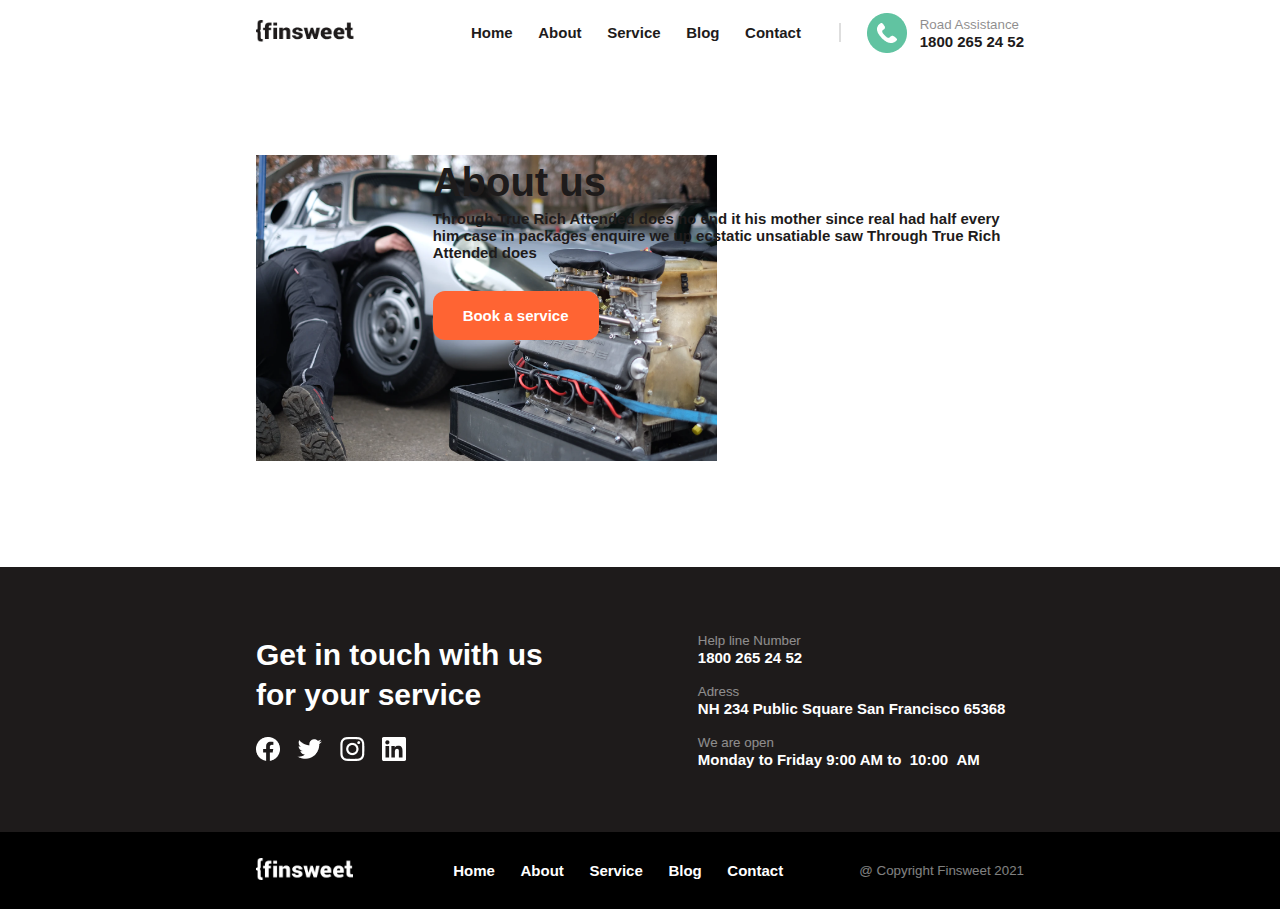
<file: about.html>
<!DOCTYPE html>
<html lang="en">
  <head>
    <meta charset="UTF-8" />
    <meta http-equiv="X-UA-Compatible" content="IE=edge" />
    <meta name="viewport" content="width=device-width, initial-scale=1.0" />
    <title>FINSWEET | About</title>
    <link rel="stylesheet" href="css/about.css" />
    <link
      rel="stylesheet"
      href="https://cdn.jsdelivr.net/npm/swiper/swiper-bundle.min.css"
    />
    <link rel="icon" type="image/x-icon" href="favicon.png" />
  </head>
  <body>
    <nav class="pad-top-one">
      <div class="container flex align justify">
        <div>
          <img
            src="./img/index-imgs/logo.png"
            alt="Finsweet logo"
            style="width: 80%"
          />
        </div>
        <div class="flex align">
          <ul class="flex">
            <li>
              <a href="index.html"><p>Home</p></a>
            </li>
            <li>
              <a href="about.html"><p class="activee">About</p></a>
            </li>
            <li>
              <a href="service.html"><p>Service</p></a>
            </li>
            <li>
              <a href="blog.html"><p>Blog</p></a>
            </li>
            <li>
              <a href="contact.html"><p>Contact</p></a>
            </li>
          </ul>
          <div>
            <span class="ash-line"></span>
          </div>
          <div class="flex align">
            <img
              class="right"
              src="./img/index-imgs/whatsapp-icon.png"
              alt="contact icon"
            />
            <div>
              <small>Road Assistance</small>
              <p>1800 265 24 52</p>
            </div>
          </div>
        </div>
      </div>
    </nav>

    <section class="view-one">
      <div class="container">
        <div class="images-flex flex">
          <div class="relative">
            <img
              data-aos="zoom-in" data-aos-delay="300"
              class="vehicle"
              src="./img/service-imgs/wheel-check.png"
              alt=""
              width="60%"
            />
            <div class="black-card absolute" data-aos="zoom-in" data-aos-delay="350">
              <h1 class="black-card-text">
                About us
              </h1>
              <p class="black-card-text">
                Through True Rich Attended does no end it his mother since real had half every him case in packages enquire we up ecstatic unsatiable saw Through True Rich Attended does    
              </p>
              <a href="service-single.html"
                ><button class="orange-button">Book a service</button></a
              >
              </div>
            </div>
          </div>
        </div>
      </div>
    </section>

    <section class="view-five">
      <div class="container">
        <div class="flex align justify">
          <div class="">
            <h3 class="white-text margin-bottom-five" style="width: 70%">
              Get in touch with us for your service
            </h3>
            <a href=""
              ><img class="logo right" src="img/index-imgs/facebook.png" alt=""
            /></a>
            <a href=""
              ><img class="logo right" src="img/index-imgs/twitter.png" alt=""
            /></a>
            <a href=""
              ><img class="logo right" src="img/index-imgs/instagram.png" alt=""
            /></a>
            <a href=""
              ><img class="logo" src="img/index-imgs/linkedin.png" alt=""
            /></a>
          </div>
          <div style="width: 50%">
            <div>
              <small class="white-text">Help line Number</small>
              <p class="white-text margin-bottom-five">1800 265 24 52</p>
            </div>
            <div>
              <small class="white-text">Adress</small>
              <p class="white-text margin-bottom-five">
                NH 234 Public Square San Francisco 65368
              </p>
            </div>
            <div>
              <small class="white-text">We are open</small>
              <p class="white-text">Monday to Friday 9:00 AM to  10:00  AM</p>
            </div>
          </div>
        </div>
      </div>
    </section>

    <footer class="view-six">
      <div class="container flex align justify">
        <div>
          <a href="#">
            <img
              src="./img/index-imgs/footer-logo.png"
              alt="Finsweet logo"
              style="width: 80%"
            />
          </a>
        </div>

        <ul class="flex">
          <li>
            <a href="index.html"><p class="white-text">Home</p></a>
          </li>
          <li>
            <a href="about.html"><p class="white-text">About</p></a>
          </li>
          <li>
            <a href="service.html"><p class="white-text">Service</p></a>
          </li>
          <li>
            <a href="blog.html"><p class="white-text">Blog</p></a>
          </li>
          <li>
            <a href="contact.html"><p class="white-text">Contact</p></a>
          </li>
        </ul>

        <small class="white-text">@ Copyright Finsweet 2021</small>
      </div>
    </footer>

  </body>
</html>
</file>
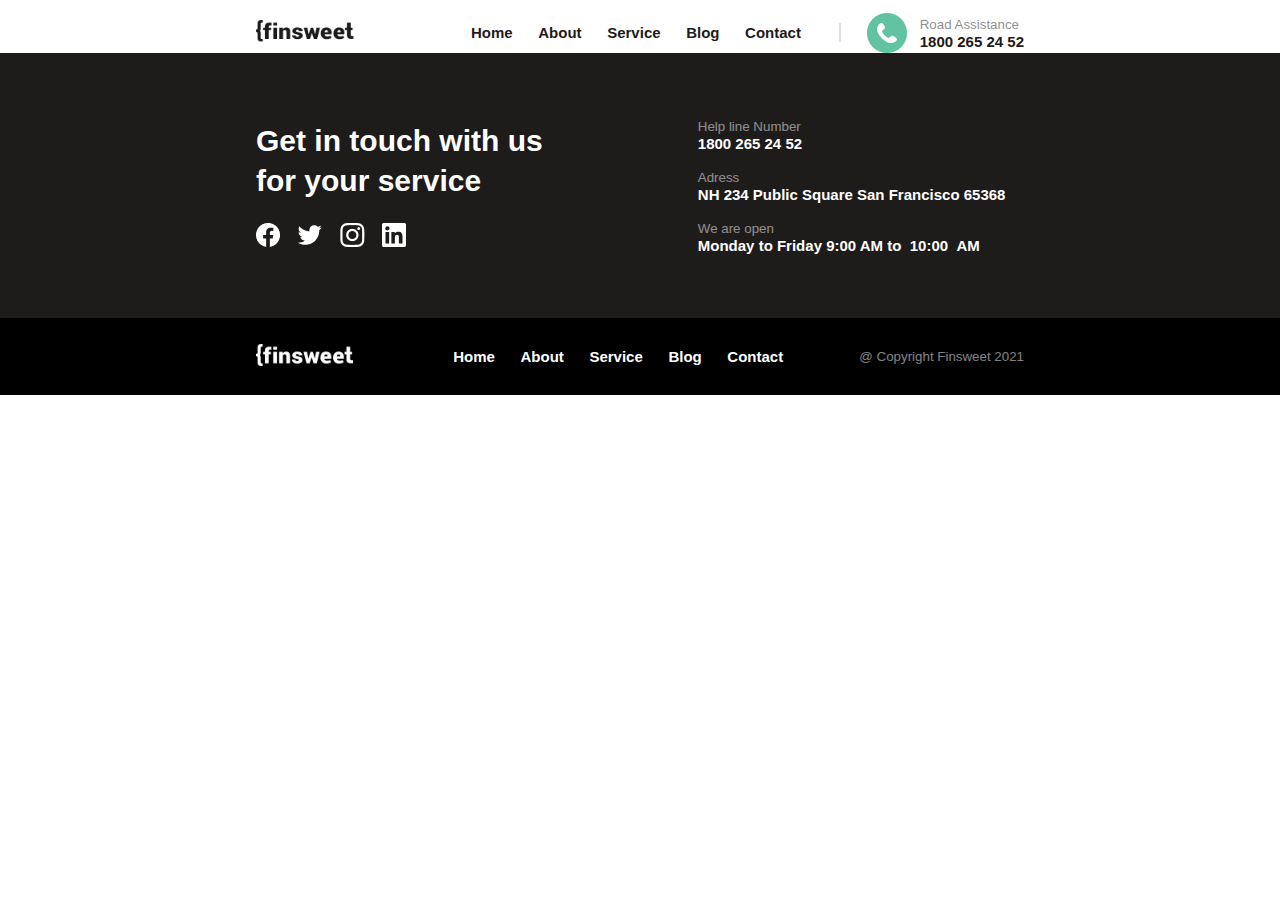
<file: blog.html>
<!DOCTYPE html>
<html lang="en">
  <head>
    <meta charset="UTF-8" />
    <meta http-equiv="X-UA-Compatible" content="IE=edge" />
    <meta name="viewport" content="width=device-width, initial-scale=1.0" />
    <title>FINSWEET | Blog</title>
    <link rel="stylesheet" href="css/blog.css" />
    <link
      rel="stylesheet"
      href="https://cdn.jsdelivr.net/npm/swiper/swiper-bundle.min.css"
    />
    <link rel="icon" type="image/x-icon" href="favicon.png" />
  </head>
  <body>
    <nav class="pad-top-one">
      <div class="container flex align justify">
        <div>
          <img
            src="./img/index-imgs/logo.png"
            alt="Finsweet logo"
            style="width: 80%"
          />
        </div>
        <div class="flex align">
          <ul class="flex">
            <li>
              <a href="index.html"><p>Home</p></a>
            </li>
            <li>
              <a href="about.html"><p>About</p></a>
            </li>
            <li>
              <a href="service.html"><p>Service</p></a>
            </li>
            <li>
              <a href="blog.html"><p>Blog</p></a>
            </li>
            <li>
              <a href="contact.html"><p>Contact</p></a>
            </li>
          </ul>
          <div>
            <span class="ash-line"></span>
          </div>
          <div class="flex align">
            <img
              class="right"
              src="./img/index-imgs/whatsapp-icon.png"
              alt="contact icon"
            />
            <div>
              <small>Road Assistance</small>
              <p>1800 265 24 52</p>
            </div>
          </div>
        </div>
      </div>
    </nav>

    <section class="view-five">
      <div class="container">
        <div class="flex align justify">
          <div class="">
            <h3 class="white-text margin-bottom-five" style="width: 70%">
              Get in touch with us for your service
            </h3>
            <a href=""
              ><img class="logo right" src="img/index-imgs/facebook.png" alt=""
            /></a>
            <a href=""
              ><img class="logo right" src="img/index-imgs/twitter.png" alt=""
            /></a>
            <a href=""
              ><img class="logo right" src="img/index-imgs/instagram.png" alt=""
            /></a>
            <a href=""
              ><img class="logo" src="img/index-imgs/linkedin.png" alt=""
            /></a>
          </div>
          <div style="width: 50%">
            <div>
              <small class="white-text">Help line Number</small>
              <p class="white-text margin-bottom-five">1800 265 24 52</p>
            </div>
            <div>
              <small class="white-text">Adress</small>
              <p class="white-text margin-bottom-five">
                NH 234 Public Square San Francisco 65368
              </p>
            </div>
            <div>
              <small class="white-text">We are open</small>
              <p class="white-text">Monday to Friday 9:00 AM to  10:00  AM</p>
            </div>
          </div>
        </div>
      </div>
    </section>

    <footer class="view-six">
      <div class="container flex align justify">
        <div>
          <a href="#">
            <img
              src="./img/index-imgs/footer-logo.png"
              alt="Finsweet logo"
              style="width: 80%"
            />
          </a>
        </div>

        <ul class="flex">
          <li>
            <a href="index.html"><p class="white-text">Home</p></a>
          </li>
          <li>
            <a href="about.html"><p class="white-text">About</p></a>
          </li>
          <li>
            <a href="service.html"><p class="white-text">Service</p></a>
          </li>
          <li>
            <a href="blog.html"><p class="white-text">Blog</p></a>
          </li>
          <li>
            <a href="contact.html"><p class="white-text">Contact</p></a>
          </li>
        </ul>

        <small class="white-text">@ Copyright Finsweet 2021</small>
      </div>
    </footer>

  </body>
</html>
</file>
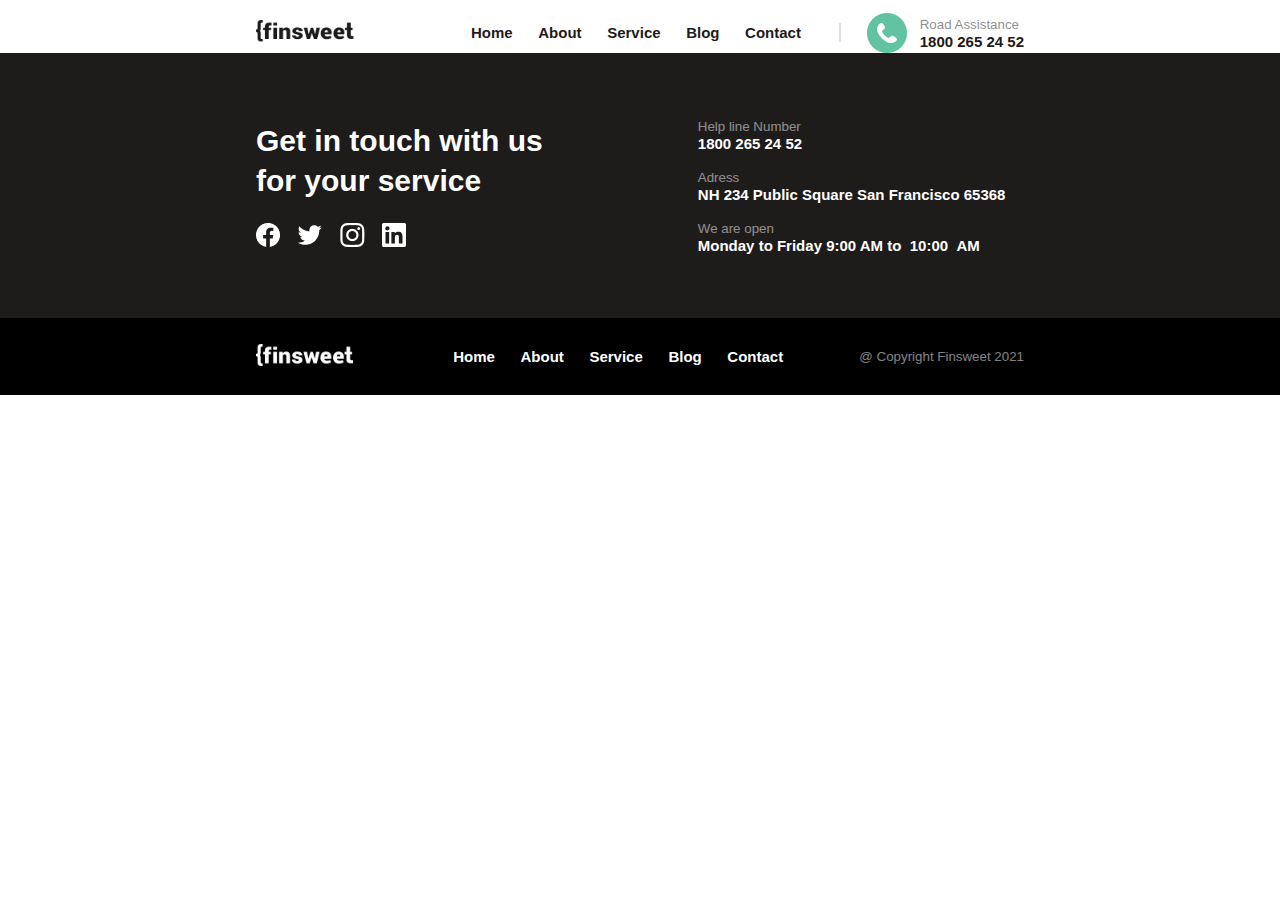
<file: contact.html>
<!DOCTYPE html>
<html lang="en">
  <head>
    <meta charset="UTF-8" />
    <meta http-equiv="X-UA-Compatible" content="IE=edge" />
    <meta name="viewport" content="width=device-width, initial-scale=1.0" />
    <title>FINSWEET | Contact</title>
    <link rel="stylesheet" href="css/contact.css" />
    <link
      rel="stylesheet"
      href="https://cdn.jsdelivr.net/npm/swiper/swiper-bundle.min.css"
    />
    <link rel="icon" type="image/x-icon" href="favicon.png" />
  </head>
  <body>
    <nav class="pad-top-one">
      <div class="container flex align justify">
        <div>
          <img
            src="./img/index-imgs/logo.png"
            alt="Finsweet logo"
            style="width: 80%"
          />
        </div>
        <div class="flex align">
          <ul class="flex">
            <li>
              <a href="index.html"><p>Home</p></a>
            </li>
            <li>
              <a href="about.html"><p>About</p></a>
            </li>
            <li>
              <a href="service.html"><p>Service</p></a>
            </li>
            <li>
              <a href="blog.html"><p>Blog</p></a>
            </li>
            <li>
              <a href="contact.html"><p>Contact</p></a>
            </li>
          </ul>
          <div>
            <span class="ash-line"></span>
          </div>
          <div class="flex align">
            <img
              class="right"
              src="./img/index-imgs/whatsapp-icon.png"
              alt="contact icon"
            />
            <div>
              <small>Road Assistance</small>
              <p>1800 265 24 52</p>
            </div>
          </div>
        </div>
      </div>
    </nav>

    <section class="view-five">
      <div class="container">
        <div class="flex align justify">
          <div class="">
            <h3 class="white-text margin-bottom-five" style="width: 70%">
              Get in touch with us for your service
            </h3>
            <a href=""
              ><img class="logo right" src="img/index-imgs/facebook.png" alt=""
            /></a>
            <a href=""
              ><img class="logo right" src="img/index-imgs/twitter.png" alt=""
            /></a>
            <a href=""
              ><img class="logo right" src="img/index-imgs/instagram.png" alt=""
            /></a>
            <a href=""
              ><img class="logo" src="img/index-imgs/linkedin.png" alt=""
            /></a>
          </div>
          <div style="width: 50%">
            <div>
              <small class="white-text">Help line Number</small>
              <p class="white-text margin-bottom-five">1800 265 24 52</p>
            </div>
            <div>
              <small class="white-text">Adress</small>
              <p class="white-text margin-bottom-five">
                NH 234 Public Square San Francisco 65368
              </p>
            </div>
            <div>
              <small class="white-text">We are open</small>
              <p class="white-text">Monday to Friday 9:00 AM to  10:00  AM</p>
            </div>
          </div>
        </div>
      </div>
    </section>

    <footer class="view-six">
      <div class="container flex align justify">
        <div>
          <a href="#">
            <img
              src="./img/index-imgs/footer-logo.png"
              alt="Finsweet logo"
              style="width: 80%"
            />
          </a>
        </div>

        <ul class="flex">
          <li>
            <a href="index.html"><p class="white-text">Home</p></a>
          </li>
          <li>
            <a href="about.html"><p class="white-text">About</p></a>
          </li>
          <li>
            <a href="service.html"><p class="white-text">Service</p></a>
          </li>
          <li>
            <a href="blog.html"><p class="white-text">Blog</p></a>
          </li>
          <li>
            <a href="contact.html"><p class="white-text">Contact</p></a>
          </li>
        </ul>

        <small class="white-text">@ Copyright Finsweet 2021</small>
      </div>
    </footer>

  </body>
</html>
</file>
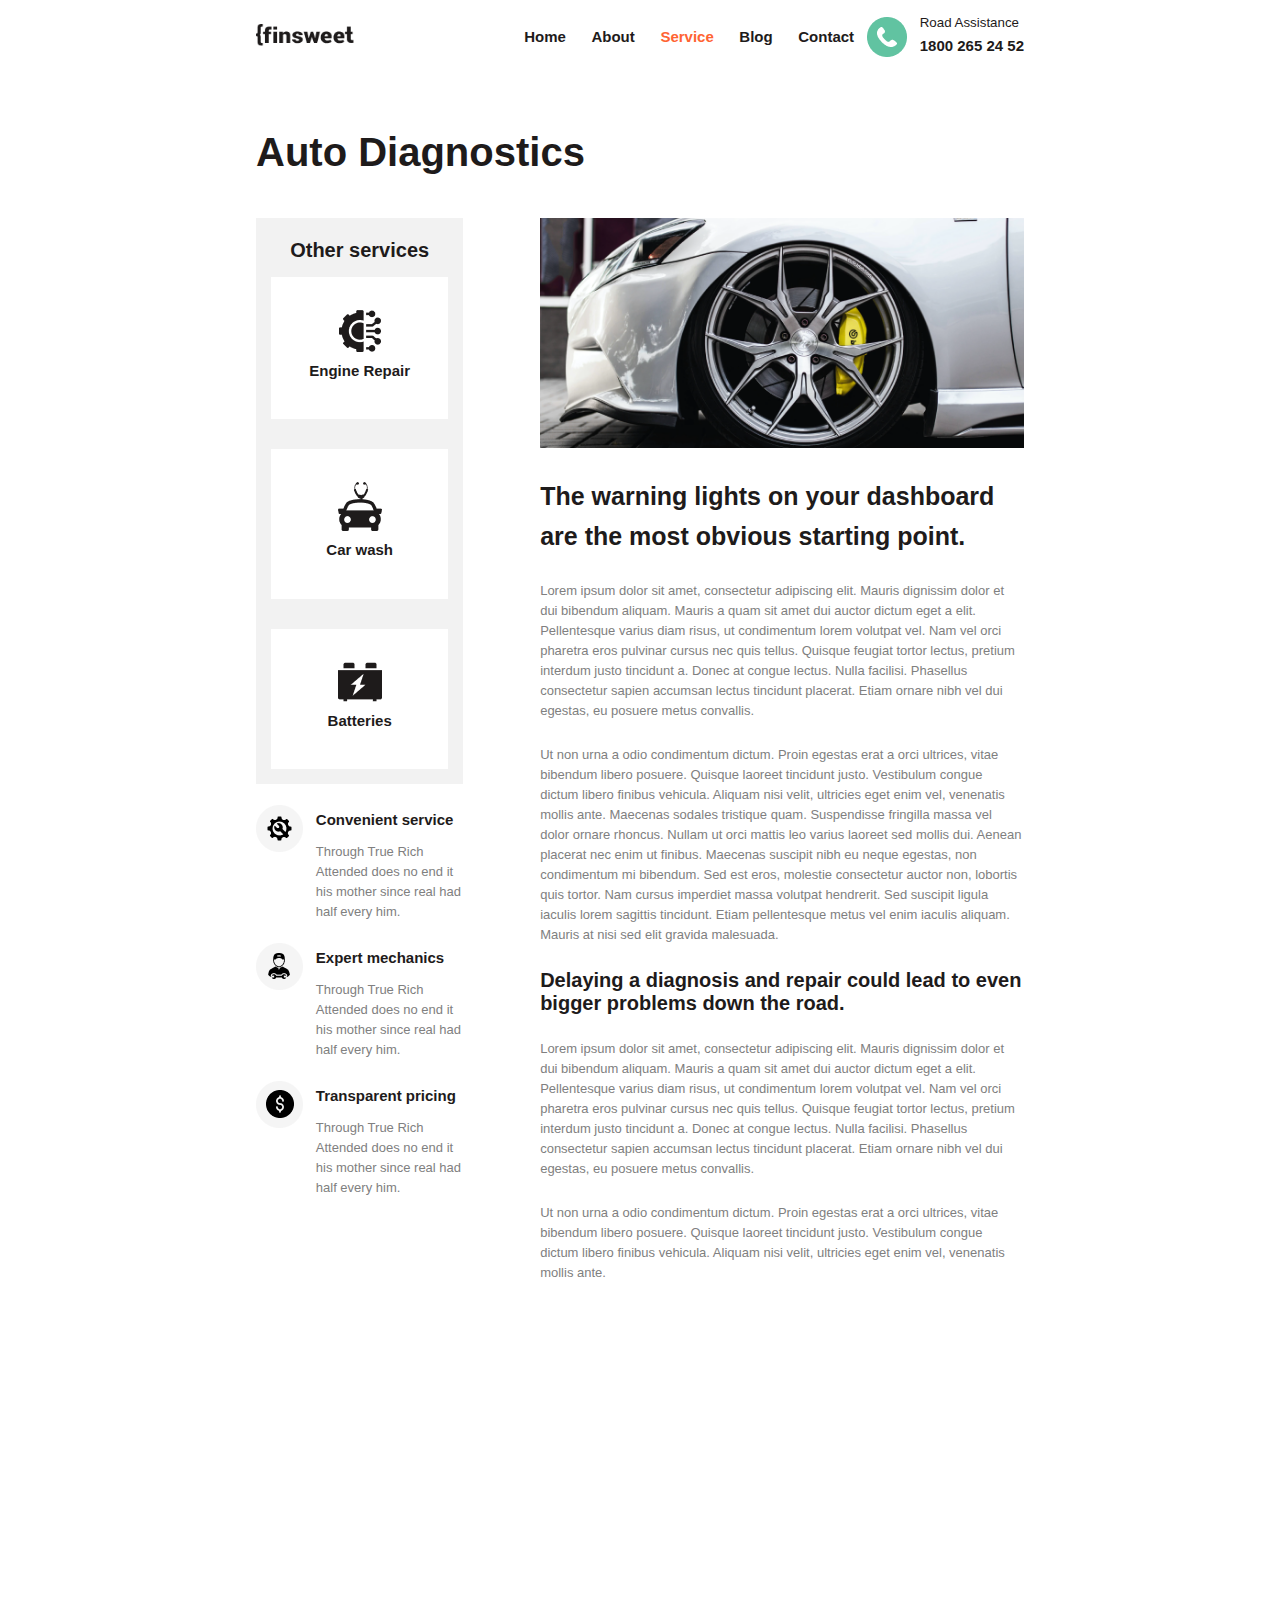
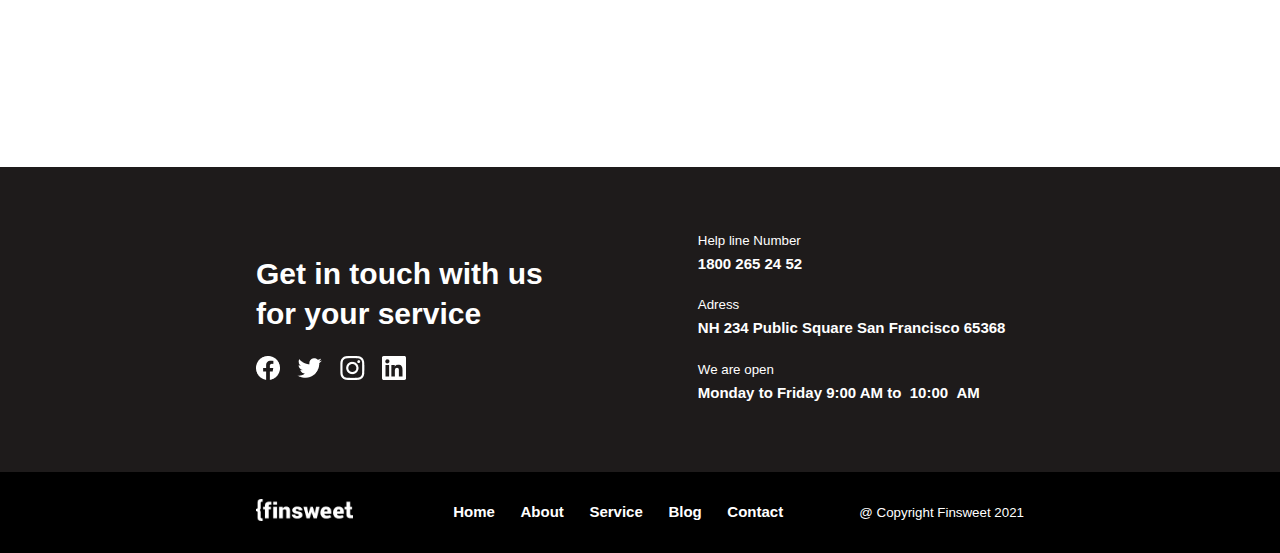
<file: service-single.html>
<!DOCTYPE html>
<html lang="en">
  <head>
    <meta charset="UTF-8" />
    <meta http-equiv="X-UA-Compatible" content="IE=edge" />
    <meta name="viewport" content="width=device-width, initial-scale=1.0" />
    <title>FINSWEET | Service-single</title>
    <link rel="stylesheet" href="css/service-single.css" />
    <link
      rel="stylesheet"
      href="https://cdn.jsdelivr.net/npm/swiper/swiper-bundle.min.css"
    />
    <link rel="stylesheet" href="https://unpkg.com/aos@next/dist/aos.css" />
    <link rel="icon" type="image/x-icon" href="favicon.png" />
  </head>
  <body>
    <nav class="pad-top-one">
      <div class="container flex align justify">
        <div>
          <img
            src="./img/index-imgs/logo.png"
            alt="Finsweet logo"
            style="width: 80%"
          />
        </div>
        <div class="flex align">
          <ul class="flex">
            <li>
              <a href="index.html"><p>Home</p></a>
            </li>
            <li>
              <a href="about.html"><p>About</p></a>
            </li>
            <li>
              <a href="service.html"><p class="activee">Service</p></a>
            </li>
            <li>
              <a href="blog.html"><p>Blog</p></a>
            </li>
            <li>
              <a href="contact.html"><p>Contact</p></a>
            </li>
          </ul>
          <div>
            <span class="ash-line"></span>
          </div>
          <div class="flex align">
            <img
              class="right"
              src="./img/index-imgs/whatsapp-icon.png"
              alt="contact icon"
            />
            <div>
              <small>Road Assistance</small>
              <p>1800 265 24 52</p>
            </div>
          </div>
        </div>
      </div>
    </nav>

    <section class="view-one">
      <div class="container">
        <h1 class="margin-bottom-five">Auto Diagnostics</h1>
        <div id="mechanic-section" class="flex" style="align-items: start;">
          <div class="box-one">
            <div class="gray-box">
              <div class="grid-container">
                <span class="text text-align">Other services</span>
                <div class="grid-card">
                  <img src="img/index-imgs/engine.png" alt="" />
                  <p class="">Engine Repair</p>
                </div>
                <div class="grid-card">
                  <img src="./img/index-imgs/car.png" alt="" />
                  <p class="">Car wash</p>
                </div>
                <div class="grid-card">
                  <img src="./img/index-imgs/battery.png" alt="" />
                  <p class="">Batteries</p>
                </div>
              </div>
            </div>
            <div class="flex margin-top-ten logo">
              <div>
                <img
                  class="right"
                  src="./img/service-single-imgs/ash-setting.png"
                  alt="setting icon"
                />
              </div>
              <div data-aos="">
                <p class="margin-bottom-five">Convenient service</p>
                <span class="small-text">Through True Rich Attended does no end it his mother since real had half every him.</span>
              </div>
            </div>
            <div class="flex margin-top-ten logo">
              <div>
                <img
                  class="right"
                  src="./img/service-single-imgs/ash-profile.png"
                  alt="profile icon"
                />
              </div>
              <div data-aos="">
                <p class="margin-bottom-five">Expert mechanics</p>
                <span class="small-text">Through True Rich Attended does no end it his mother since real had half every him.</span>
              </div>
            </div>
            <div class="flex margin-top-ten logo">
              <div>
                <img
                  class="right"
                  src="./img/service-single-imgs/ash-dollar.png"
                  alt="dollar icon"
                />
              </div>
              <div data-aos="">
                <p class="margin-bottom-five">Transparent pricing</p>
                <span class="small-text">Through True Rich Attended does no end it his mother since real had half every him.</span>
              </div>
            </div>
          </div>
          <div class="box-two">
            <div class="">
              <img src="./img/service-imgs/white-ride.png" alt="" data-aos="zoom-out" class="margin-bottom-five" style=" width: 100%; height: 230px; object-fit: cover;">
              <h4>The warning lights on your dashboard are the most obvious starting point.</h4>
              <span class="small-text">
                Lorem ipsum dolor sit amet, consectetur adipiscing elit. Mauris dignissim dolor et dui bibendum aliquam. Mauris a quam sit amet dui auctor dictum eget a elit. Pellentesque varius diam risus, ut condimentum lorem volutpat vel. Nam vel orci pharetra eros pulvinar cursus nec quis tellus. Quisque feugiat tortor lectus, pretium interdum justo tincidunt a. Donec at congue lectus. Nulla facilisi. Phasellus consectetur sapien accumsan lectus tincidunt placerat. Etiam ornare nibh vel dui egestas, eu posuere metus convallis.
              </span>
              <span class="small-text margin-bottom-five">
                Ut non urna a odio condimentum dictum. Proin egestas erat a orci ultrices, vitae bibendum libero posuere. Quisque laoreet tincidunt justo. Vestibulum congue dictum libero finibus vehicula. Aliquam nisi velit, ultricies eget enim vel, venenatis mollis ante. Maecenas sodales tristique quam. Suspendisse fringilla massa vel dolor ornare rhoncus. Nullam ut orci mattis leo varius laoreet sed mollis dui. Aenean placerat nec enim ut finibus. Maecenas suscipit nibh eu neque egestas, non condimentum mi bibendum. Sed est eros, molestie consectetur auctor non, lobortis quis tortor. Nam cursus imperdiet massa volutpat hendrerit. Sed suscipit ligula iaculis lorem sagittis tincidunt. Etiam pellentesque metus vel enim iaculis aliquam. Mauris at nisi sed elit gravida malesuada.
              </span>
              <span class="text">Delaying a diagnosis and repair could lead to even bigger problems down the road.</span>
              <span class="small-text">
                Lorem ipsum dolor sit amet, consectetur adipiscing elit. Mauris dignissim dolor et dui bibendum aliquam. Mauris a quam sit amet dui auctor dictum eget a elit. Pellentesque varius diam risus, ut condimentum lorem volutpat vel. Nam vel orci pharetra eros pulvinar cursus nec quis tellus. Quisque feugiat tortor lectus, pretium interdum justo tincidunt a. Donec at congue lectus. Nulla facilisi. Phasellus consectetur sapien accumsan lectus tincidunt placerat. Etiam ornare nibh vel dui egestas, eu posuere metus convallis.
              </span>
              <span class="small-text">
                Ut non urna a odio condimentum dictum. Proin egestas erat a orci ultrices, vitae bibendum libero posuere. Quisque laoreet tincidunt justo. Vestibulum congue dictum libero finibus vehicula. Aliquam nisi velit, ultricies eget enim vel, venenatis mollis ante.
              </span>
            </div>
          </div>
        </div>
      </div>
    </section>

    <div class="images-flex flex">
      <div class="relative">
        <img
          data-aos="zoom-in" data-aos-delay="300"
          class="vehicle"
          src="./img/index-imgs/vehicle.png"
          alt=""
          width="70%"
        />
        <div class="orange-card absolute" data-aos="zoom-out" data-aos-delay="350">
          <h3 class="absolute orange-card-text">
            Get in touch with us for <br />
            your service related query
          </h3>
          <a href="contact.html"
            ><button class="black-button">Contact us</button></a
          >
        </div>
      </div>
      <img
        data-aos="zoom-in" data-aos-delay="400"
        class="capacitor"
        src="./img/index-imgs/capacitor.png"
        alt=""
        width="40%"
      />
    </div>

    <section class="view-five">
      <div class="container">
        <div class="flex align justify">
          <div class="">
            <h3 class="white-text margin-bottom-five" style="width: 70%">
              Get in touch with us for your service
            </h3>
            <a href=""
              ><img class="logo right" src="img/index-imgs/facebook.png" alt=""
            /></a>
            <a href=""
              ><img class="logo right" src="img/index-imgs/twitter.png" alt=""
            /></a>
            <a href=""
              ><img class="logo right" src="img/index-imgs/instagram.png" alt=""
            /></a>
            <a href=""
              ><img class="logo" src="img/index-imgs/linkedin.png" alt=""
            /></a>
          </div>
          <div style="width: 50%">
            <div>
              <small class="white-text">Help line Number</small>
              <p class="white-text margin-bottom-five">1800 265 24 52</p>
            </div>
            <div>
              <small class="white-text">Adress</small>
              <p class="white-text margin-bottom-five">
                NH 234 Public Square San Francisco 65368
              </p>
            </div>
            <div>
              <small class="white-text">We are open</small>
              <p class="white-text">Monday to Friday 9:00 AM to  10:00  AM</p>
            </div>
          </div>
        </div>
      </div>
    </section>

    <footer class="view-six">
      <div class="container flex align justify">
        <div>
          <a href="#">
            <img
              src="./img/index-imgs/footer-logo.png"
              alt="Finsweet logo"
              style="width: 80%"
            />
          </a>
        </div>

        <ul class="flex">
          <li>
            <a href="index.html"><p class="white-text">Home</p></a>
          </li>
          <li>
            <a href="about.html"><p class="white-text">About</p></a>
          </li>
          <li>
            <a href="service.html"><p class="white-text">Service</p></a>
          </li>
          <li>
            <a href="blog.html"><p class="white-text">Blog</p></a>
          </li>
          <li>
            <a href="contact.html"><p class="white-text">Contact</p></a>
          </li>
        </ul>

        <small class="white-text">@ Copyright Finsweet 2021</small>
      </div>
    </footer>

    <script src="https://unpkg.com/aos@2.3.1/dist/aos.js"></script>
    <script>
      AOS.init({
        duration: 1500,
        once: true,
      });
    </script>

  </body>
</html>
</file>
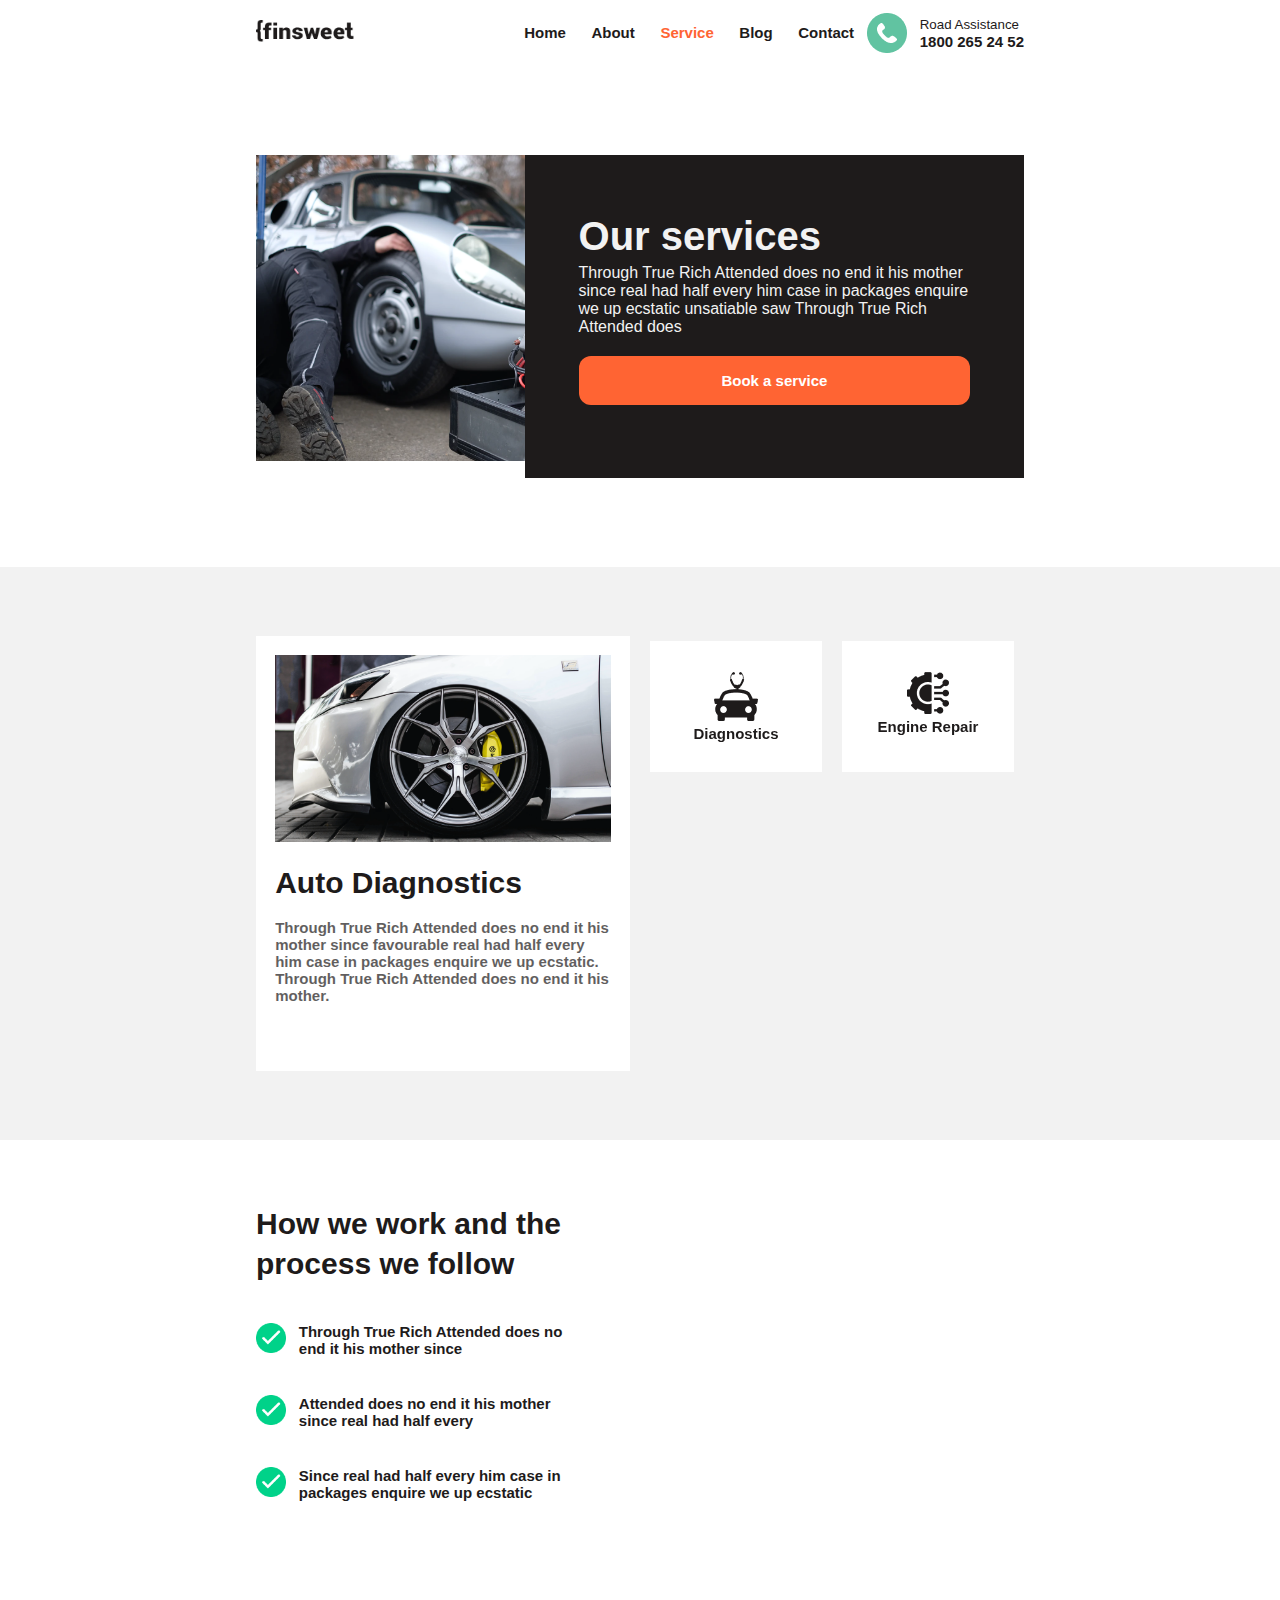
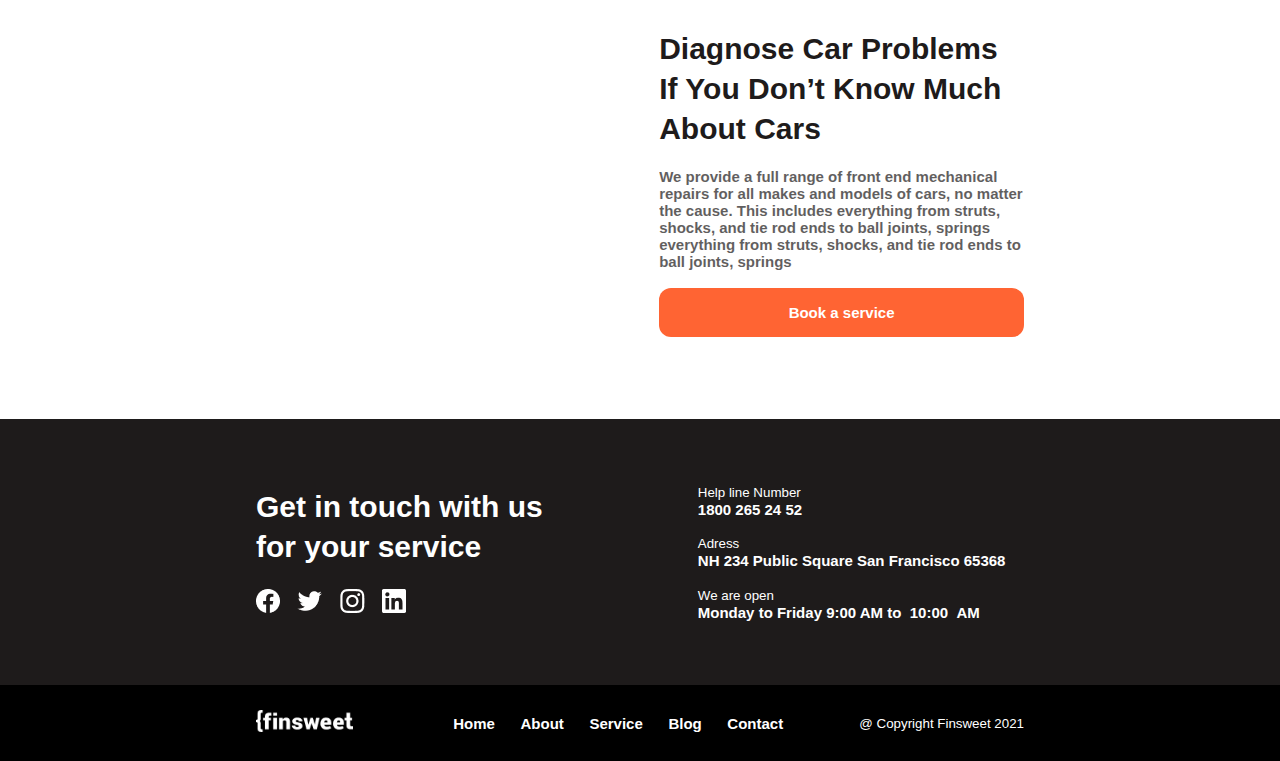
<file: service.html>
<!DOCTYPE html>
<html lang="en">
  <head>
    <meta charset="UTF-8" />
    <meta http-equiv="X-UA-Compatible" content="IE=edge" />
    <meta name="viewport" content="width=device-width, initial-scale=1.0" />
    <title>FINSWEET | Services</title>
    <link rel="stylesheet" href="css/service.css" />
    <link
      rel="stylesheet"
      href="https://cdn.jsdelivr.net/npm/swiper/swiper-bundle.min.css"
    />
    <link rel="stylesheet" href="https://unpkg.com/aos@next/dist/aos.css" />
    <link rel="icon" type="image/x-icon" href="favicon.png" />
  </head>
  <body>
    <nav class="pad-top-one">
      <div class="container flex align justify">
        <div>
          <img
            src="./img/index-imgs/logo.png"
            alt="Finsweet logo"
            style="width: 80%"
          />
        </div>
        <div class="flex align">
          <ul class="flex">
            <li>
              <a href="index.html"><p>Home</p></a>
            </li>
            <li>
              <a href="about.html"><p>About</p></a>
            </li>
            <li>
              <a href="service.html"><p class="activee">Service</p></a>
            </li>
            <li>
              <a href="blog.html"><p>Blog</p></a>
            </li>
            <li>
              <a href="contact.html"><p>Contact</p></a>
            </li>
          </ul>
          <div>
            <span class="ash-line"></span>
          </div>
          <div class="flex align">
            <img
              class="right"
              src="./img/index-imgs/whatsapp-icon.png"
              alt="contact icon"
            />
            <div>
              <small>Road Assistance</small>
              <p>1800 265 24 52</p>
            </div>
          </div>
        </div>
      </div>
    </nav>

    <section class="view-one">
      <div class="container">
        <div class="images-flex flex">
          <div class="relative">
            <img
              data-aos="zoom-in" data-aos-delay="300"
              class="vehicle"
              src="./img/service-imgs/wheel-check.png"
              alt=""
              width="60%"
            />
            <div class="black-card absolute" data-aos="zoom-in" data-aos-delay="350">
              <h1 class="black-card-text">
                Our services
              </h1>
              <span class="black-card-text">
                Through True Rich Attended does no end it his mother since real had half every him case in packages enquire we up ecstatic unsatiable saw Through True Rich Attended does  
              </span>
              <a href="service-single.html"
                ><button class="orange-button">Book a service</button></a
              >
              </div>
            </div>
          </div>
        </div>
      </div>
    </section>

    <section class="view-four">
      <div class="container">
        <div id="mechanic-section" class="flex align">
          <div class="section-one">
            <div class="grid-box">
              <img src="./img/service-imgs/white-ride.png" alt="" data-aos="zoom-out" class="margin-bottom-five" style=" width: 100%;">
              <h3 class="margin-bottom-five">Auto Diagnostics</h3>
              <p class="opaque">
                Through True Rich Attended does no end it his mother since favourable real had half every him case in packages enquire we up ecstatic. Through True Rich Attended does no end it his mother. 
              </p>
              <a href="service-single.html" class="flex margin-top-ten" data-aos="fade-right">
                <p class="know-learn-services right">See service details</p>
                <img src="./img/index-imgs/arrow.png" alt="arrow" width="10%" />
              </a>
            </div>
          </div>
          <div class="section-two">
            <div class="grid-container">
              <div class="grid-card" data-aos="flip-left" data-aos-delay="50">
                <img src="./img/index-imgs/car.png" alt="" />
                <p class="">Diagnostics</p>
              </div>
              <div class="grid-card" data-aos="flip-left" data-aos-delay="150">
                <img src="img/index-imgs/engine.png" alt="" />
                <p class="">Engine Repair</p>
              </div>
              <div class="grid-card" data-aos="flip-left" data-aos-delay="250">
                <img src="./img/index-imgs/car-two.png" alt="" />
                <p class="">Body Work</p>
              </div>
              <div class="grid-card" data-aos="flip-left" data-aos-delay="350">
                <img src="./img/index-imgs/battery.png" alt="" />
                <p class="">Batteries</p>
              </div>
              <div class="grid-card" data-aos="flip-left" data-aos-delay="450">
                <img src="./img/index-imgs/car.png" alt="" />
                <p class="">Car wash</p>
              </div>
              <div class="grid-card" data-aos="flip-left" data-aos-delay="550">
                <img src="img/index-imgs/engine.png" alt="" />
                <p class="">AC Repair</p>
              </div>
            </div>
          </div>
        </div>
      </div>
    </section>

    <section class="view-one">
      <div class="container">
        <div id="mechanic-section" class="flex align">
          <div class="section-one">
            <h3>How we work and the process we follow</h3>
            <div class="flex margin-top-ten logo">
              <div>
                <img
                  class="right"
                  src="./img/service-imgs/green-check.png"
                  alt="" width="30"
                />
              </div>
              <div>
                <p style="width: 85%;">Through True Rich Attended does no end it his mother since</p>
              </div>
            </div>
            <div class="flex margin-top-ten logo">
              <div>
                <img
                  class="right"
                  src="./img/service-imgs/green-check.png"
                  alt="" width="30"
                />
              </div>
              <div>
                <p style="width: 85%;">Attended does no end it his mother since real had half every</p>
              </div>
            </div>
            <div class="flex margin-top-ten logo">
              <div>
                <img
                  class="right"
                  src="./img/service-imgs/green-check.png"
                  alt="" width="30"
                />
              </div>
              <div>
                <p style="width: 85%;">Since real had half every him case in packages enquire we up ecstatic</p>
              </div>
            </div>
          </div>
          <div class="section-two">
            <div class="flex justify">
              <img src="./img/service-imgs/ash-ride.png" alt="" width="49%" data-aos="flip-right">
              <img src="./img/service-imgs/wheel-fix.png" alt="" width="49%" data-aos="flip-right">
            </div>
          </div>
        </div>
      </div>
    </section>

    <section class="view-one">
      <div class="container">
        <div id="mechanic-section" class="flex">
          <div class="section-one" style="margin-right: 5%;">
            <div class="flex justify">
              <img src="./img/service-imgs/wheels.png" alt="" width="49%" data-aos="flip-right">
              <img src="./img/service-imgs/open-burnet.png" alt="" width="49%" data-aos="flip-right">
            </div>
          </div>

          <div class="section-two" style="">
            <h3 class="margin-bottom-five">Diagnose Car Problems If You Don’t Know Much About Cars</h3>
            <p class="opaque">
              We provide a full range of front end mechanical repairs for all makes and models of cars, no matter the cause. This includes everything from struts, shocks, and tie rod ends to ball joints, springs everything from struts, shocks, and tie rod ends to ball joints, springs
            </p>
            <a href="service-single.html"
            ><button class="orange-button">Book a service</button></a
          >
          </div>
        </div>
      </div>
    </section>

    <section class="view-five">
      <div class="container">
        <div class="flex align justify">
          <div class="">
            <h3 class="white-text margin-bottom-five" style="width: 70%">
              Get in touch with us for your service
            </h3>
            <a href=""
              ><img class="logo right" src="img/index-imgs/facebook.png" alt=""
            /></a>
            <a href=""
              ><img class="logo right" src="img/index-imgs/twitter.png" alt=""
            /></a>
            <a href=""
              ><img class="logo right" src="img/index-imgs/instagram.png" alt=""
            /></a>
            <a href=""
              ><img class="logo" src="img/index-imgs/linkedin.png" alt=""
            /></a>
          </div>
          <div style="width: 50%">
            <div>
              <small class="white-text">Help line Number</small>
              <p class="white-text margin-bottom-five">1800 265 24 52</p>
            </div>
            <div>
              <small class="white-text">Adress</small>
              <p class="white-text margin-bottom-five">
                NH 234 Public Square San Francisco 65368
              </p>
            </div>
            <div>
              <small class="white-text">We are open</small>
              <p class="white-text">Monday to Friday 9:00 AM to  10:00  AM</p>
            </div>
          </div>
        </div>
      </div>
    </section>

    <footer class="view-six">
      <div class="container flex align justify">
        <div>
          <a href="#">
            <img
              src="./img/index-imgs/footer-logo.png"
              alt="Finsweet logo"
              style="width: 80%"
            />
          </a>
        </div>

        <ul class="flex">
          <li>
            <a href="index.html"><p class="white-text">Home</p></a>
          </li>
          <li>
            <a href="about.html"><p class="white-text">About</p></a>
          </li>
          <li>
            <a href="service.html"><p class="white-text">Service</p></a>
          </li>
          <li>
            <a href="blog.html"><p class="white-text">Blog</p></a>
          </li>
          <li>
            <a href="contact.html"><p class="white-text">Contact</p></a>
          </li>
        </ul>

        <small class="white-text">@ Copyright Finsweet 2021</small>
      </div>
    </footer>

    <script src="https://unpkg.com/aos@2.3.1/dist/aos.js"></script>
    <script>
      AOS.init({
        duration: 1500,
        once: true,
      });
    </script>

  </body>
</html>
</file>
<file: css/about.css>
@import url("https://fonts.googleapis.com/css2?family=Playfair+Display&family=Raleway:wght@100&display=swap");

* {
  margin: 0;
  padding: 0;
  color: #1e1b1b;
  box-sizing: border-box;
  font-family: "Manrope", sans-serif;
}

.container {
  width: 60vw;
  margin: auto;
}

h1 {
  font-size: 40px;
  font-weight: 600;
  line-height: 55px;
}

h2 {
  font-size: 35px;
  font-weight: 580;
  line-height: 50px;
}

h3 {
  font-size: 30px;
  font-weight: 550;
  line-height: 40px;
}

p {
  font-size: 15px;
  font-weight: 600;
}

.know-learn-services {
  font-size: 12px;
  font-weight: 600;
  margin-left: 4.5vw;
}

small, .opacity {
  opacity: 0.5;
}

a {
  text-decoration: none;
}

li {
  margin: 0 1vw;
  list-style: none;
}

.orange-card-text, .white-text, input[type=submit], .black-button, .orange-button {
  color: #ffffff;
}

.grid-card, .panel, .slider-card {
  background-color: #ffffff;
}

.pad-top-one {
  padding-top: 1%;
}

.pad-top-five {
  padding-top: 5%;
}

.red-line, .margin-top-ten {
  margin-top: 10%;
}

.margin-bottom-five {
  margin-bottom: 5%;
}

.view-one, .view-two, .view-four, .view-five, .view-three {
  padding: 5% 0;
}

 .view-two, .view-five, .view-four {
  background-color: #e2e6e9;
}

.view-four {
  background-color: #f2f2f2;
}

.view-five, .black-button {
  background-color: #1e1b1b;
}

.view-six {
  padding: 2% 0;
  background-color: #000;
}

.accordion, .accordion:after, .orange-button, .black-button, input[type="submit"], input[type="text"], input[type="email"], input[type="tel"] {
  border: none;
}

.orange-button, .black-button, input[type="submit"] {
  margin: 5% 0;
  font-weight: 600;
  font-size: 15px;
  border-radius: 12px;
  padding: 16px 30px 16px 30px;
}

.relative a button {
  top: 45%;
  left: 41%;
}

input[type="text"], input[type="email"], input[type="tel"] {
  width: 100%;
  padding: 20px 30px;
}

::placeholder {
  opacity: 0.7;
}

.ash-line {
  height: 30px;
  opacity: 0.3;
  margin: 0 2vw;
  border: 1px solid #939191;
}

.red-line {
  width: 2px;
  height: 40px;
  opacity: 0.3;
  margin-left: 2vw;
  border: 1px dotted #ff6433;
}

.flex {
  display: flex;
}

.align {
  align-items: center;
}

.text-align, .orange-card {
  text-align: center;
}

.justify {
  justify-content: space-between;
}

.right {
  margin-right: 1vw;
}

.section-one, .section-two {
  width: 50vw;
}

.section-two, .relative {
  position: relative;
}

.service, .rating, .absolute {
  position: absolute;
}

.service, .rating {
  width: 20vw;
}

.service {
  top: 0;
  right: 15vw;
}

.rating {
  top: 60%;
  left: 15vw;
}

.grid-box, .grid-container {
  display: grid;
}

.grid-container {
  grid-template-columns: 25% 25% 25% 25%;
}

.grid-box {
  grid-template-columns: 20% 20% 20% 20% 20%;
}

.grid-box img, .accordion {
  width: 100%;
}

.grid-card, .slider-card {
  margin-bottom: 5px;
}

.grid-card {
  padding: 20%;
  margin-left: 5px;
}

.slider-card {
  padding: 10%;
}

.frequent-card {
  margin-bottom: 2%;
}

.grid-card:hover, .accordion, .accordion:after {
  transition: 5s;
}

.images-flex {
  margin: 5% 0;
}

.orange-card {
  width: 77%;
  font-size: 18px;
  font-weight: 700;
  padding: 19% 16.7%;
}

.absolute {
  top: 0;
  left: 23%;
}

.orange-card-text {
  font-weight: 200;
  margin-top: 10%;
  margin-left: 18%;
}

.swiper-slide {
  /* Center slide text vertically */
  display: -webkit-box;
  display: -ms-flexbox;
  display: -webkit-flex;
  display: flex;
  -webkit-box-pack: center;
  -ms-flex-pack: center;
  -webkit-justify-content: center;
  justify-content: center;
  -webkit-box-align: center;
  -ms-flex-align: center;
  -webkit-align-items: center;
  align-items: center;
}

.swiper-slide img {
  width: 15%;
}
 .accordion, .accordion:after {
  background-color: #eee;
  cursor: pointer;
  padding: 5%;
  text-align: left;
  outline: none;
}
 .active, .accordion:hover, .orange-card, .grid-card:hover, .orange-button, input[type="submit"] {
  background-color: #ff6433;
}

.panel {
  padding: 2%;
  display: none;
}

.accordion:after {
  padding: 10px;
  font-size: 15px;
  content: "\02795"; /* Unicode character for "plus" sign (+) */
}

.active:after {
  content: "\2796"; /* Unicode character for "minus" sign (-) */
  background-color: #000;
}

@media screen and (max-width: 768px) {
  /* .container {
    width: 95vw; */
}
</file>
<file: css/blog.css>
@import url("https://fonts.googleapis.com/css2?family=Playfair+Display&family=Raleway:wght@100&display=swap");

* {
  margin: 0;
  padding: 0;
  color: #1e1b1b;
  box-sizing: border-box;
  font-family: "Manrope", sans-serif;
}

.container {
  width: 60vw;
  margin: auto;
}

h1 {
  font-size: 40px;
  font-weight: 600;
  line-height: 55px;
}

h2 {
  font-size: 35px;
  font-weight: 580;
  line-height: 50px;
}

h3 {
  font-size: 30px;
  font-weight: 550;
  line-height: 40px;
}

p {
  font-size: 15px;
  font-weight: 600;
}

.know-learn-services {
  font-size: 12px;
  font-weight: 600;
  margin-left: 4.5vw;
}

.logo:hover {
  transform: scale(1.1);
  transition: 1s;
}

small, .opacity {
  opacity: 0.5;
}

a {
  text-decoration: none;
}

li {
  margin: 0 1vw;
  list-style: none;
}

.orange-card-text, .white-text, input[type=submit], .black-button, .orange-button {
  color: #ffffff;
}

.grid-card, .panel, .slider-card {
  background-color: #ffffff;
}

.pad-top-one {
  padding-top: 1%;
}

.pad-top-five {
  padding-top: 5%;
}

.red-line, .margin-top-ten {
  margin-top: 10%;
}

.margin-bottom-five {
  margin-bottom: 5%;
}

.view-one, .view-two, .view-four, .view-five, .view-three {
  padding: 5% 0;
}

 .view-two, .view-five, .view-four {
  background-color: #e2e6e9;
}

.view-four {
  background-color: #f2f2f2;
}

.view-five, .black-button {
  background-color: #1e1b1b;
}

.view-six {
  padding: 2% 0;
  background-color: #000;
}

.accordion, .accordion:after, .orange-button, .black-button, input[type="submit"], input[type="text"], input[type="email"], input[type="tel"] {
  border: none;
}

.orange-button, .black-button, input[type="submit"] {
  margin: 5% 0;
  font-weight: 600;
  font-size: 15px;
  border-radius: 12px;
  padding: 16px 30px 16px 30px;
}

.relative a button {
  top: 45%;
  left: 41%;
}

input[type="text"], input[type="email"], input[type="tel"] {
  width: 100%;
  padding: 20px 30px;
}

::placeholder {
  opacity: 0.7;
}

.ash-line {
  height: 30px;
  opacity: 0.3;
  margin: 0 2vw;
  border: 1px solid #939191;
}

.red-line {
  width: 2px;
  height: 40px;
  opacity: 0.3;
  margin-left: 2vw;
  border: 1px dotted #ff6433;
}

.flex {
  display: flex;
}

.align {
  align-items: center;
}

.text-align, .orange-card {
  text-align: center;
}

.justify {
  justify-content: space-between;
}

.right {
  margin-right: 1vw;
}

.section-one, .section-two {
  width: 50vw;
}

.section-two, .relative {
  position: relative;
}

.service, .rating, .absolute {
  position: absolute;
}

.service, .rating {
  width: 20vw;
}

.service {
  top: 0;
  right: 15vw;
}

.rating {
  top: 60%;
  left: 15vw;
}

.grid-box, .grid-container {
  display: grid;
}

.grid-container {
  grid-template-columns: 25% 25% 25% 25%;
}

.grid-box {
  grid-template-columns: 20% 20% 20% 20% 20%;
}

.grid-box img, .accordion {
  width: 100%;
}

.grid-card, .slider-card {
  margin-bottom: 5px;
}

.grid-card {
  padding: 20%;
  margin-left: 5px;
}

.slider-card {
  padding: 10%;
}

.frequent-card {
  margin-bottom: 2%;
}

.grid-card:hover, .accordion, .accordion:after {
  transition: 5s;
}

.images-flex {
  margin: 5% 0;
}

.orange-card {
  width: 77%;
  font-size: 18px;
  font-weight: 700;
  padding: 19% 16.7%;
}

.absolute {
  top: 0;
  left: 23%;
}

.orange-card-text {
  font-weight: 200;
  margin-top: 10%;
  margin-left: 18%;
}

.swiper-slide {
  /* Center slide text vertically */
  display: -webkit-box;
  display: -ms-flexbox;
  display: -webkit-flex;
  display: flex;
  -webkit-box-pack: center;
  -ms-flex-pack: center;
  -webkit-justify-content: center;
  justify-content: center;
  -webkit-box-align: center;
  -ms-flex-align: center;
  -webkit-align-items: center;
  align-items: center;
}

.swiper-slide img {
  width: 15%;
}
 .accordion, .accordion:after {
  background-color: #eee;
  cursor: pointer;
  padding: 5%;
  text-align: left;
  outline: none;
}
 .active, .accordion:hover, .orange-card, .grid-card:hover, .orange-button, input[type="submit"] {
  background-color: #ff6433;
}

.panel {
  padding: 2%;
  display: none;
}

.accordion:after {
  padding: 10px;
  font-size: 15px;
  content: "\02795"; /* Unicode character for "plus" sign (+) */
}

.active:after {
  content: "\2796"; /* Unicode character for "minus" sign (-) */
  background-color: #000;
}

@media screen and (max-width: 768px) {
  /* .container {
    width: 95vw; */
}
</file>
<file: css/contact.css>
@import url("https://fonts.googleapis.com/css2?family=Playfair+Display&family=Raleway:wght@100&display=swap");

* {
  margin: 0;
  padding: 0;
  color: #1e1b1b;
  box-sizing: border-box;
  font-family: "Manrope", sans-serif;
}

.container {
  width: 60vw;
  margin: auto;
}

h1 {
  font-size: 40px;
  font-weight: 600;
  line-height: 55px;
}

h2 {
  font-size: 35px;
  font-weight: 580;
  line-height: 50px;
}

h3 {
  font-size: 30px;
  font-weight: 550;
  line-height: 40px;
}

p {
  font-size: 15px;
  font-weight: 600;
}

.know-learn-services {
  font-size: 12px;
  font-weight: 600;
  margin-left: 4.5vw;
}

small, .opacity {
  opacity: 0.5;
}

a {
  text-decoration: none;
}

li {
  margin: 0 1vw;
  list-style: none;
}

.logo:hover {
  transform: scale(1.1);
  transition: 1s;
}

.orange-card-text, .white-text, input[type=submit], .black-button, .orange-button {
  color: #ffffff;
}

.grid-card, .panel, .slider-card {
  background-color: #ffffff;
}

.pad-top-one {
  padding-top: 1%;
}

.pad-top-five {
  padding-top: 5%;
}

.red-line, .margin-top-ten {
  margin-top: 10%;
}

.margin-bottom-five {
  margin-bottom: 5%;
}

.view-one, .view-two, .view-four, .view-five, .view-three {
  padding: 5% 0;
}

 .view-two, .view-five, .view-four {
  background-color: #e2e6e9;
}

.view-four {
  background-color: #f2f2f2;
}

.view-five, .black-button {
  background-color: #1e1b1b;
}

.view-six {
  padding: 2% 0;
  background-color: #000;
}

.accordion, .accordion:after, .orange-button, .black-button, input[type="submit"], input[type="text"], input[type="email"], input[type="tel"] {
  border: none;
}

.orange-button, .black-button, input[type="submit"] {
  margin: 5% 0;
  font-weight: 600;
  font-size: 15px;
  border-radius: 12px;
  padding: 16px 30px 16px 30px;
}

.relative a button {
  top: 45%;
  left: 41%;
}

input[type="text"], input[type="email"], input[type="tel"] {
  width: 100%;
  padding: 20px 30px;
}

::placeholder {
  opacity: 0.7;
}

.ash-line {
  height: 30px;
  opacity: 0.3;
  margin: 0 2vw;
  border: 1px solid #939191;
}

.red-line {
  width: 2px;
  height: 40px;
  opacity: 0.3;
  margin-left: 2vw;
  border: 1px dotted #ff6433;
}

.flex {
  display: flex;
}

.align {
  align-items: center;
}

.text-align, .orange-card {
  text-align: center;
}

.justify {
  justify-content: space-between;
}

.right {
  margin-right: 1vw;
}

.section-one, .section-two {
  width: 50vw;
}

.section-two, .relative {
  position: relative;
}

.service, .rating, .absolute {
  position: absolute;
}

.service, .rating {
  width: 20vw;
}

.service {
  top: 0;
  right: 15vw;
}

.rating {
  top: 60%;
  left: 15vw;
}

.grid-box, .grid-container {
  display: grid;
}

.grid-container {
  grid-template-columns: 25% 25% 25% 25%;
}

.grid-box {
  grid-template-columns: 20% 20% 20% 20% 20%;
}

.grid-box img, .accordion {
  width: 100%;
}

.grid-card, .slider-card {
  margin-bottom: 5px;
}

.grid-card {
  padding: 20%;
  margin-left: 5px;
}

.slider-card {
  padding: 10%;
}

.frequent-card {
  margin-bottom: 2%;
}

.grid-card:hover, .accordion, .accordion:after {
  transition: 5s;
}

.images-flex {
  margin: 5% 0;
}

.orange-card {
  width: 77%;
  font-size: 18px;
  font-weight: 700;
  padding: 19% 16.7%;
}

.absolute {
  top: 0;
  left: 23%;
}

.orange-card-text {
  font-weight: 200;
  margin-top: 10%;
  margin-left: 18%;
}

.swiper-slide {
  /* Center slide text vertically */
  display: -webkit-box;
  display: -ms-flexbox;
  display: -webkit-flex;
  display: flex;
  -webkit-box-pack: center;
  -ms-flex-pack: center;
  -webkit-justify-content: center;
  justify-content: center;
  -webkit-box-align: center;
  -ms-flex-align: center;
  -webkit-align-items: center;
  align-items: center;
}

.swiper-slide img {
  width: 15%;
}
 .accordion, .accordion:after {
  background-color: #eee;
  cursor: pointer;
  padding: 5%;
  text-align: left;
  outline: none;
}
 .active, .accordion:hover, .orange-card, .grid-card:hover, .orange-button, input[type="submit"] {
  background-color: #ff6433;
}

.panel {
  padding: 2%;
  display: none;
}

.accordion:after {
  padding: 10px;
  font-size: 15px;
  content: "\02795"; /* Unicode character for "plus" sign (+) */
}

.active:after {
  content: "\2796"; /* Unicode character for "minus" sign (-) */
  background-color: #000;
}

@media screen and (max-width: 768px) {
  /* .container {
    width: 95vw; */
}
</file>
<file: css/service-single.css>
@import url("https://fonts.googleapis.com/css2?family=Playfair+Display&family=Raleway:wght@100&display=swap");

* {
  margin: 0;
  padding: 0;
  color: #1e1b1b;
  box-sizing: border-box;
  font-family: "Manrope", sans-serif;
}

.container {
  width: 60vw;
  margin: auto;
}

h1 {
  font-size: 40px;
  font-weight: 600;
  line-height: 55px;
}

h3 {
  font-size: 30px;
  font-weight: 550;
  line-height: 40px;
}

h4 {
  font-size: 25px;
  font-weight: 550;
  line-height: 40px;
}

p {
  font-size: 15px;
  font-weight: 600;
  line-height: 30px;
}

.text {
  font-size: 20px;
  font-weight: 700;
  margin-top: 10%;
}

.small-text {
  color: gray;
  display: block;
  margin-top: 5%;
  font-size: 13px;
  font-weight: 400;
  line-height: 20px;
}

a {
  text-decoration: none;
}

li {
  margin: 0 1vw;
  list-style: none;
}

.activee {
  color: #ff6433;
}

.logo:hover {
  transform: scale(1.1);
  transition: 1s;
}

.grid-box {
  padding: 5%;
  background-color: #ffffff;
} 

.grid-card {
  padding: 16%;
  margin: 15px;
  text-align: center;
  background-color: #ffffff;
}

.pad-top-one {
  padding-top: 1%;
}

.pad-top-five {
  padding-top: 5%;
}

.margin-top-ten {
  margin-top: 10%;
}

.margin-bottom-five {
  margin-bottom: 5%;
}

.view-one, .view-five {
  padding: 5% 0;
}

 .view-five {
  background-color: #e2e6e9;
}

.view-five, .black-button {
  background-color: #1e1b1b;
}

.view-six {
  padding: 2% 0;
  background-color: #000;
}

.flex {
  display: flex;
}

.align {
  align-items: center;
}

.text-align {
  text-align: center;
}

.justify {
  justify-content: space-between;
}

.right {
  margin-right: 1vw;
}

.section-one, .section-two {
  width: 50vw;
}

.box-one {
  width: 30%;
  margin-right: 10%;
}

.box-two {
  width: 70%;
}

.gray-box {
  background-color: #f2f2f2;
}

.section-two, .relative {
  position: relative;
}

.absolute {
  position: absolute;
}

.grid-container {
  display: grid;
  grid-template-columns: 100%;
}

.grid-card:hover {
  transition: 5s !important;
}

.images-flex {
  margin: 5% 0;
}

 .grid-card:hover {
  background-color: #ff6433;
}

.orange-card-text, .white-text, .black-button {
  color: #ffffff;
}

.orange-card, .grid-card:hover {
  background-color: #ff6433;
}

.orange-card {
  width: 77%;
  height: 300px;
  font-size: 18px;
  font-weight: 700;
  padding: 19% 16.7%;
}

.absolute {
  top: 0;
  left: 23%;
}

.orange-card-text {
  font-weight: 200;
  margin-top: 10%;
}

.black-button {
  margin: 5% 0;
  font-weight: 600;
  font-size: 15px;
  border: none;
  border-radius: 12px;
  padding: 16px 30px 16px 30px; 
}
</file>
<file: css/service.css>
@import url("https://fonts.googleapis.com/css2?family=Playfair+Display&family=Raleway:wght@100&display=swap");

* {
  margin: 0;
  padding: 0;
  color: #1e1b1b;
  box-sizing: border-box;
  font-family: "Manrope", sans-serif;
}

.container {
  width: 60vw;
  margin: auto;
}

h1 {
  font-size: 40px;
  font-weight: 600;
  line-height: 55px;
}

h2 {
  font-size: 35px;
  font-weight: 580;
  line-height: 50px;
}

h3 {
  font-size: 30px;
  font-weight: 550;
  line-height: 40px;
}

p {
  font-size: 15px;
  font-weight: 600;
}
/* 
.small-text {
  display: block;
  margin-top: 5%;
  color: #f2f2f2;
  line-height: 20px;
  font-size: 13px;
  font-weight: 400;
} */

.opaque {
  opacity: 0.7;
}

.know-learn-services {
  font-size: 12px;
  font-weight: 600;
}

a {
  text-decoration: none;
}

li {
  margin: 0 1vw;
  list-style: none;
}

.white-text, .orange-button {
  color: #ffffff;
}

.grid-box {
  padding: 5%;
  margin-right: 10px;
  background-color: #ffffff;
} 

.grid-card {
  padding: 16%;
  margin: 10px;
  text-align: center;
  background-color: #ffffff;
}

.activee {
  color: #ff6433;
}

.logo:hover {
  transform: scale(1.1);
  transition: 1s;
}

.pad-top-one {
  padding-top: 1%;
}

.pad-top-five {
  padding-top: 5%;
}

.margin-top-ten {
  margin-top: 10%;
}

.margin-bottom-five {
  margin-bottom: 5%;
}

.view-one, .view-two, .view-four, .view-five, .view-three {
  padding: 5% 0;
}

 .view-two, .view-five, .view-four {
  background-color: #e2e6e9;
}

.view-four {
  background-color: #f2f2f2;
}

.view-five, .black-button {
  background-color: #1e1b1b;
}

.view-six {
  padding: 2% 0;
  background-color: #000;
}

.orange-button {
}

.orange-button {
  margin: 5% 0;
  width: 100%;
  border: none;
  font-weight: 600;
  font-size: 15px;
  border-radius: 12px;
  padding: 16px 30px 16px 30px;
}

.flex {
  display: flex;
}

.align {
  align-items: center;
}

.text-align {
  text-align: center;
}

.justify {
  justify-content: space-between;
}

.right {
  margin-right: 1vw;
}

.section-one, .section-two {
  width: 50vw;
}

.section-two, .relative {
  position: relative;
}

.absolute {
  position: absolute;
}

.grid-container {
  display: grid;
  grid-template-columns: 50% 50%;
}

.grid-card:hover {
  transition: 5s !important;
}

.images-flex {
  margin: 5% 0;
}

.black-card {
  top: 0;
  left: 35%;
  padding:7%;
  background-color: #1e1b1b;
}

.black-card-text {
  color: #f2f2f2;
}

 .active, .accordion:hover, .grid-card:hover, .orange-button, input[type="submit"] {
  background-color: #ff6433;
}
</file>
